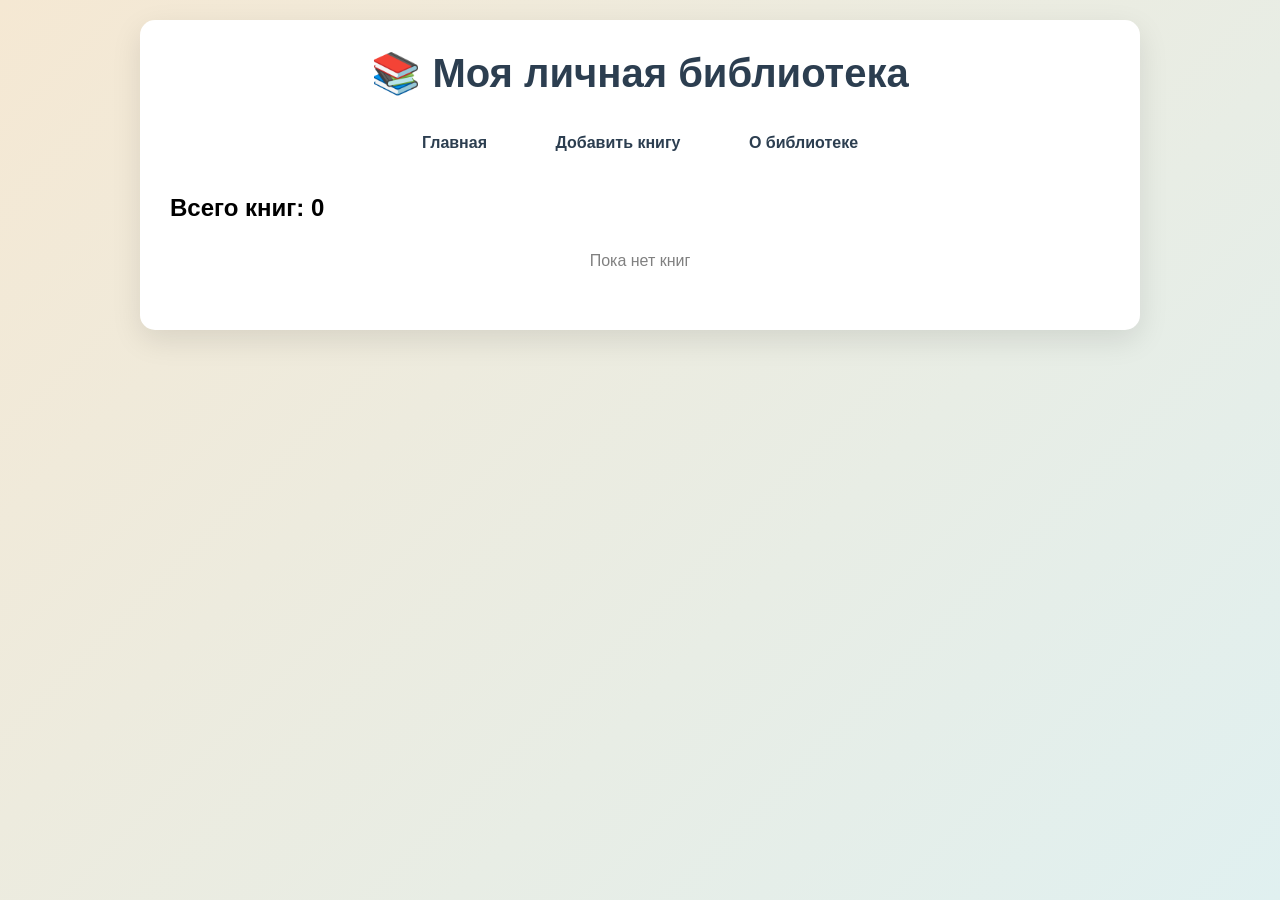
<file: index.html>
<!doctype html>
<html lang="en">
  <head>
    <meta charset="UTF-8" />
    <title>Моя библиотека</title>
    <link rel="stylesheet" href="./styles/style.css" />
  </head>
  <body>
    <div class="container">
      <h1>📚 Моя личная библиотека</h1>

      <nav>
        <a href="index.html">Главная</a>
        <a href="pages/form.html">Добавить книгу</a>
        <a href="pages/about.html">О библиотеке</a>
      </nav>

      <h2>Всего книг: <span id="count">0</span></h2>
      <div id="book-list">Пока нет книг.</div>
    </div>

    <script src="./JS/index.js"></script>
  </body>
</html>
</file>
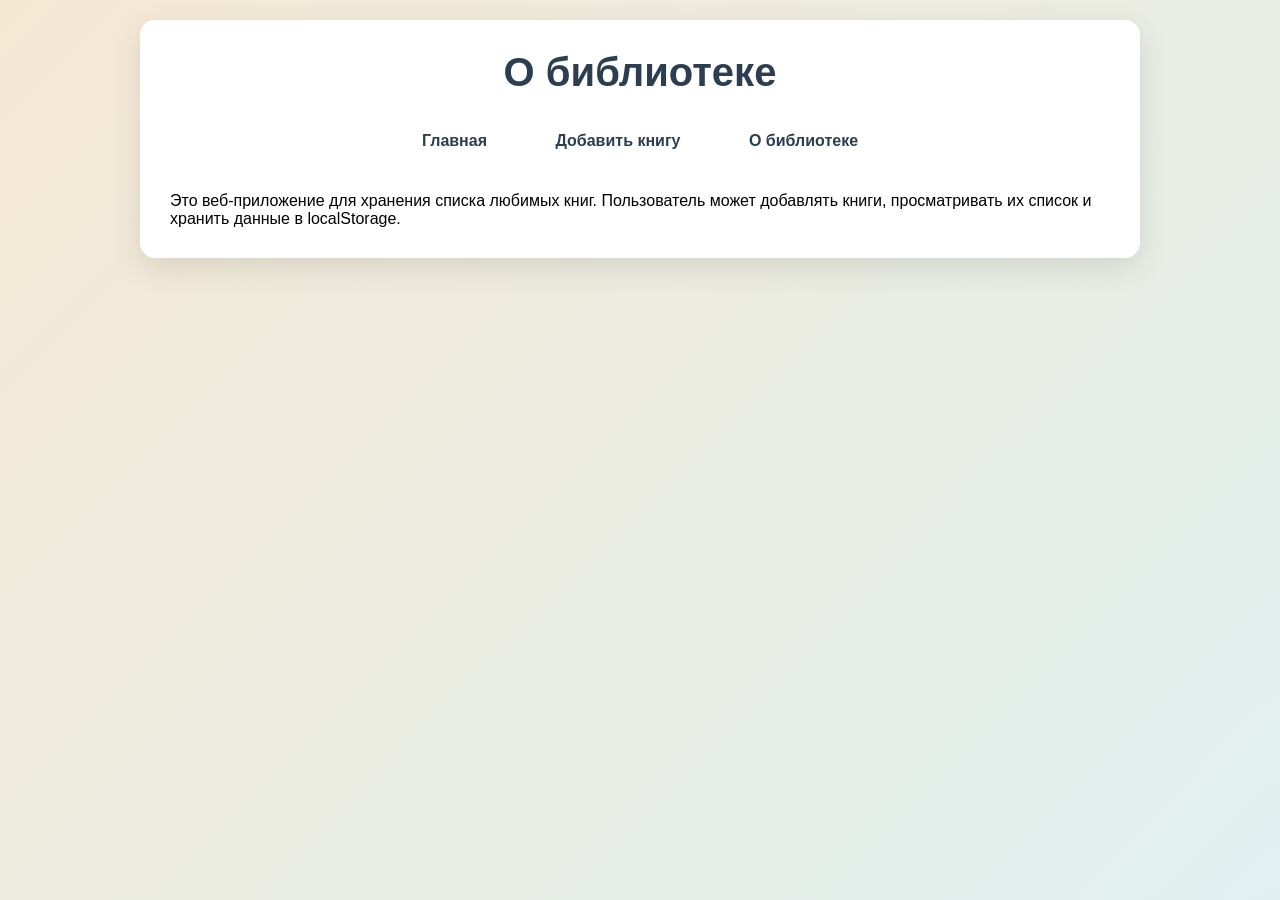
<file: pages/about.html>
<!doctype html>
<html lang="ru">
  <head>
    <meta charset="UTF-8" />
    <title>О библиотеке</title>
    <link rel="stylesheet" href="../styles/style.css" />
  </head>
  <body>
    <div class="container">
      <h1>О библиотеке</h1>

      <nav>
        <a href="../index.html">Главная</a>
        <a href="form.html">Добавить книгу</a>
        <a href="about.html">О библиотеке</a>
      </nav>

      <p>
        Это веб-приложение для хранения списка любимых книг. Пользователь может
        добавлять книги, просматривать их список и хранить данные в
        localStorage.
      </p>
    </div>
  </body>
</html>
</file>
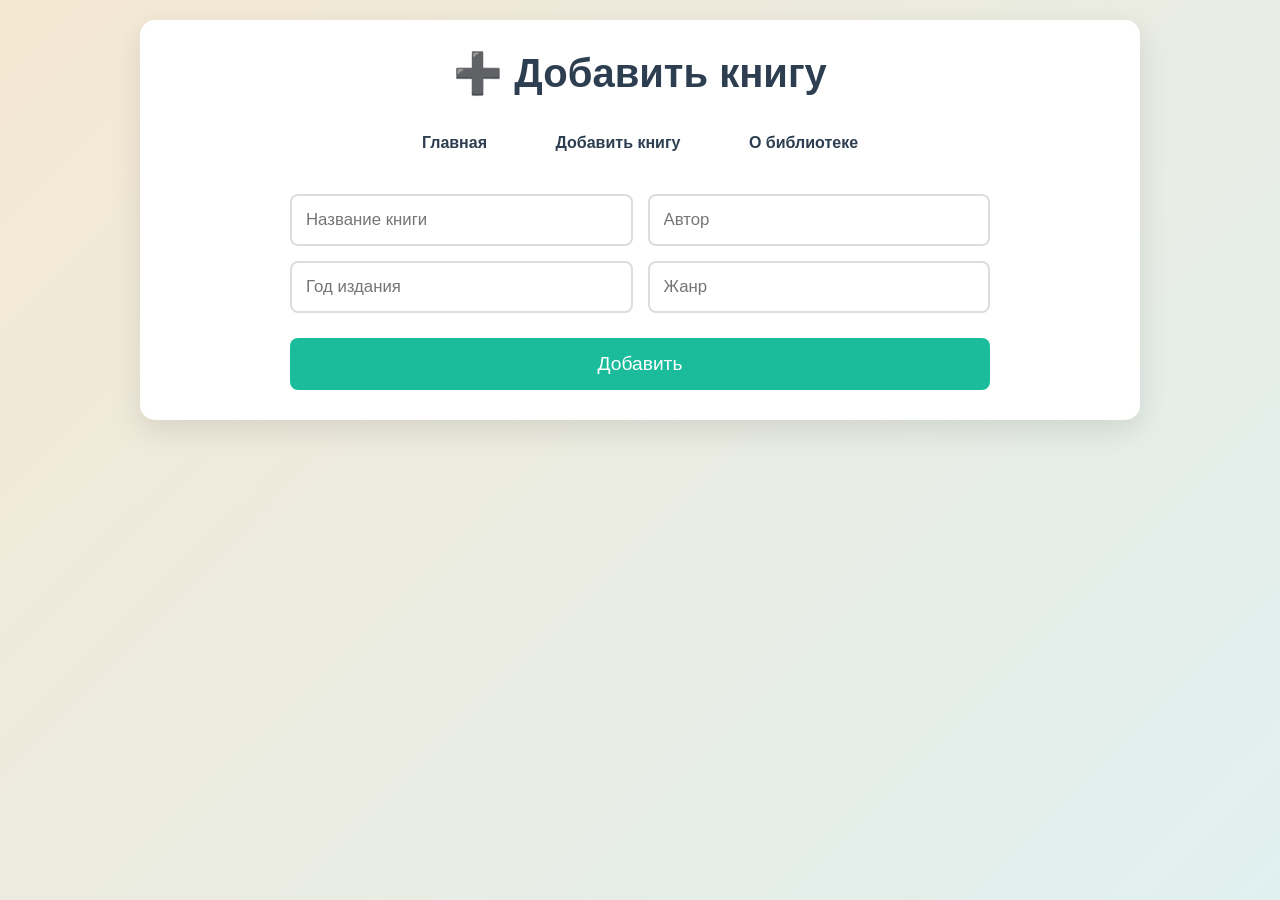
<file: pages/form.html>
<!doctype html>
<html lang="ru">
  <head>
    <meta charset="UTF-8" />
    <title>Добавить книгу</title>
    <link rel="stylesheet" href="../styles/style.css" />
  </head>
  <body>
    <div class="container">
      <h1>➕ Добавить книгу</h1>

      <nav>
        <a href="../index.html">Главная</a>
        <a href="form.html">Добавить книгу</a>
        <a href="about.html">О библиотеке</a>
      </nav>

      <form id="books-form">
        <input type="text" id="title" placeholder="Название книги" />
        <input type="text" id="author" placeholder="Автор" />
        <input type="number" id="year" placeholder="Год издания" />
        <input type="text" id="genre" placeholder="Жанр" />
        <button type="submit">Добавить</button>
      </form>
    </div>

    <script src="../JS/form.js"></script>
  </body>
</html>
</file>
<file: styles/style.css>
* {
  margin: 0;
  padding: 0;
  box-sizing: border-box;
}

body {
  font-family: "Segoe UI", Tahoma, sans-serif;
  background: linear-gradient(135deg, #f5e8d3, #e0f0f0);
  padding: 20px;
  min-height: 100vh;
}

nav {
  text-align: center;
  margin-bottom: 30px;
}

nav a {
  display: inline-block;
  margin: 0 12px;
  padding: 12px 20px;
  text-decoration: none;
  color: #2c3e50;
  font-weight: 600;
  border-radius: 8px;
  transition: all 0.3s;
}

nav a:hover,
nav a.active {
  background: #1abc9c;
  color: white;
}

.container {
  max-width: 1000px;
  margin: 0 auto;
  background: white;
  padding: 30px;
  border-radius: 15px;
  box-shadow: 0 10px 30px rgba(0, 0, 0, 0.1);
}

h1 {
  text-align: center;
  margin-bottom: 25px;
  color: #2c3e50;
  font-size: 2.5rem;
}

.stats {
  text-align: center;
  font-size: 1.3rem;
  margin: 15px 0 25px;
  color: #2c3e50;
}

/* Форма */
form {
  display: grid;
  grid-template-columns: 1fr 1fr;
  gap: 15px;
  max-width: 700px;
  margin: 0 auto;
}

form input {
  padding: 14px;
  border: 2px solid #ddd;
  border-radius: 8px;
  font-size: 1.05rem;
}

form input:focus {
  border-color: #1abc9c;
  outline: none;
}

form button {
  grid-column: span 2;
  padding: 15px;
  background: #1abc9c;
  color: white;
  border: none;
  border-radius: 8px;
  font-size: 1.2rem;
  cursor: pointer;
  margin-top: 10px;
}

form button:hover {
  background: #16a085;
}

/* Список книг */
#bookList {
  display: grid;
  grid-template-columns: repeat(auto-fill, minmax(280px, 1fr));
  gap: 20px;
}

.book-card {
  background: white;
  border: 1px solid #eee;
  border-radius: 12px;
  padding: 18px;
  box-shadow: 0 5px 15px rgba(0, 0, 0, 0.08);
  transition: 0.3s;
}

.book-card:hover {
  transform: translateY(-8px);
  box-shadow: 0 15px 25px rgba(0, 0, 0, 0.15);
}

.book-card h3 {
  color: #2c3e50;
  margin-bottom: 10px;
}

.book-card p {
  margin: 6px 0;
  color: #555;
}

.delete-btn {
  background: #e74c3c;
  color: white;
  border: none;
  padding: 8px 12px;
  border-radius: 6px;
  cursor: pointer;
  margin-top: 12px;
}

.delete-btn:hover {
  background: #c0392b;
}

/* Страница О проекте */
.about-content {
  line-height: 1.8;
  font-size: 1.1rem;
  max-width: 800px;
  margin: 0 auto;
}

.about-content ul {
  margin: 20px 0 20px 30px;
}

.about-content li {
  margin: 10px 0;
}
</file>
